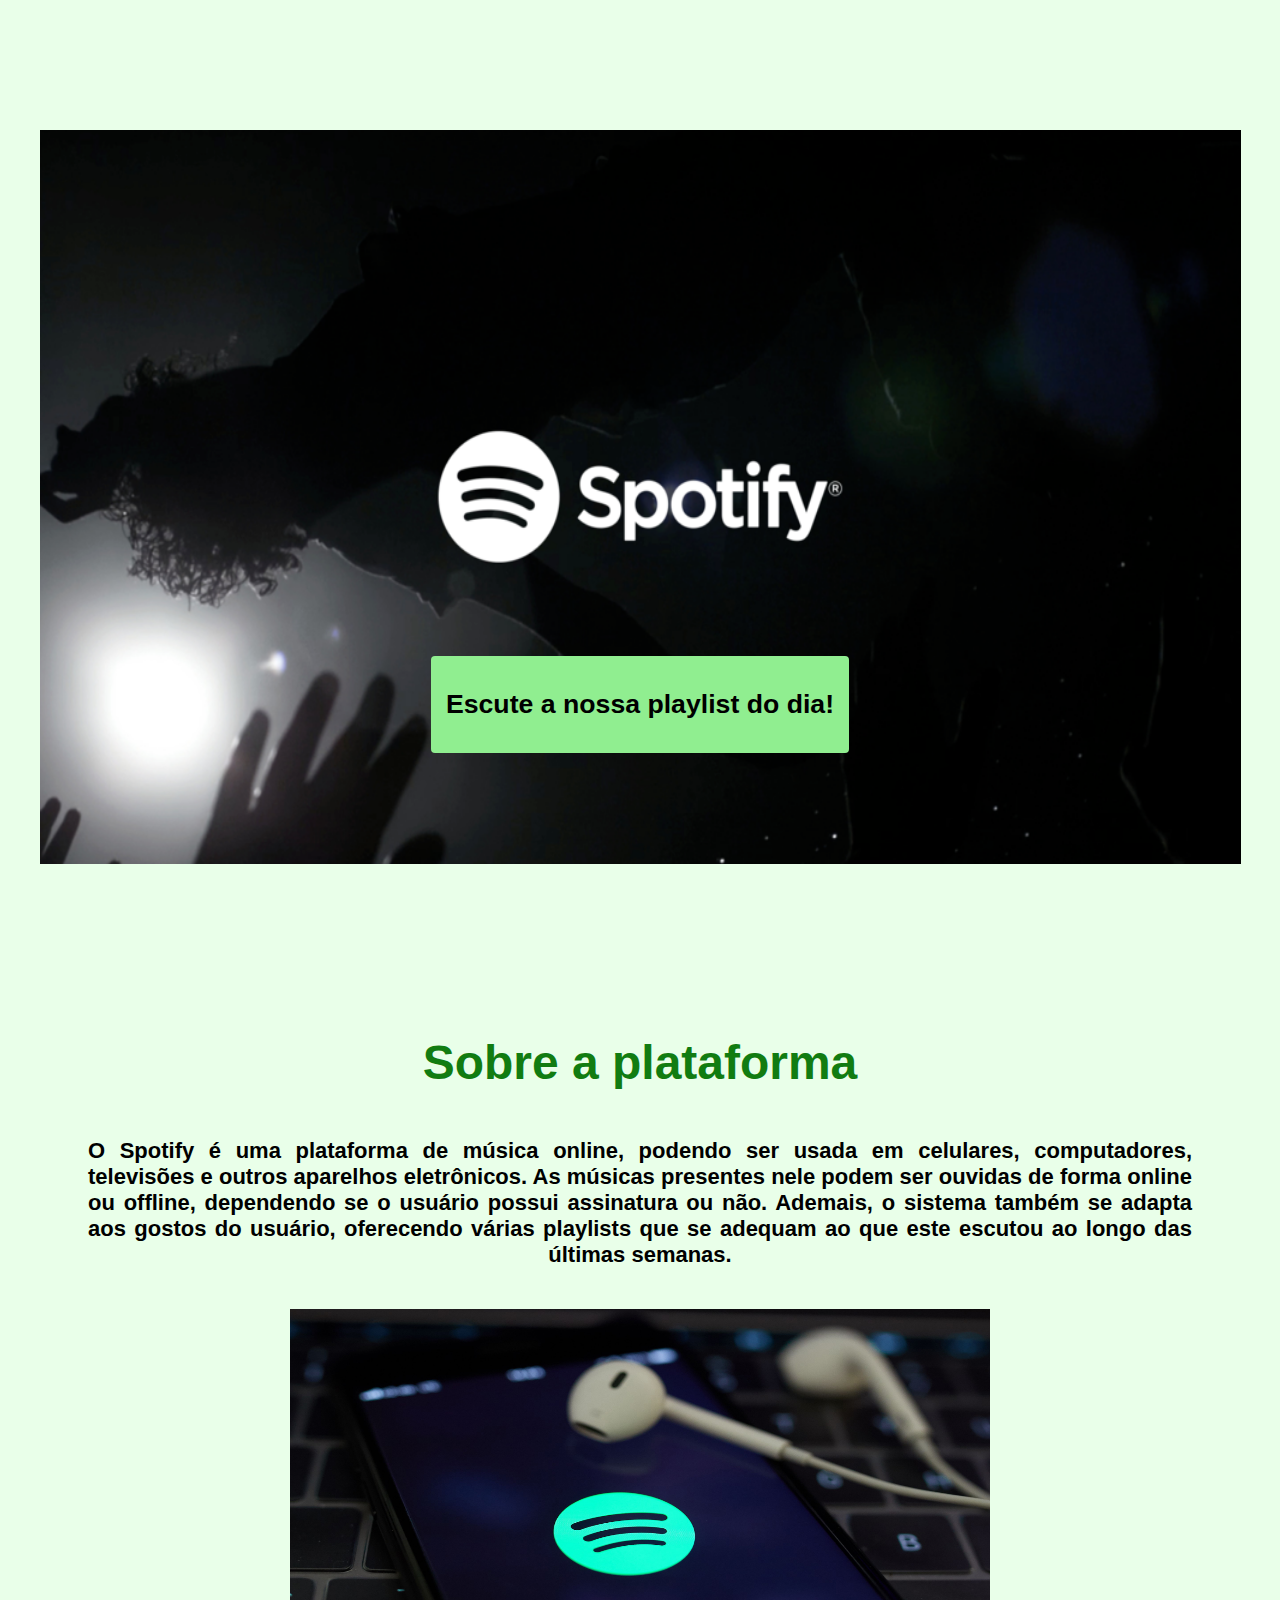
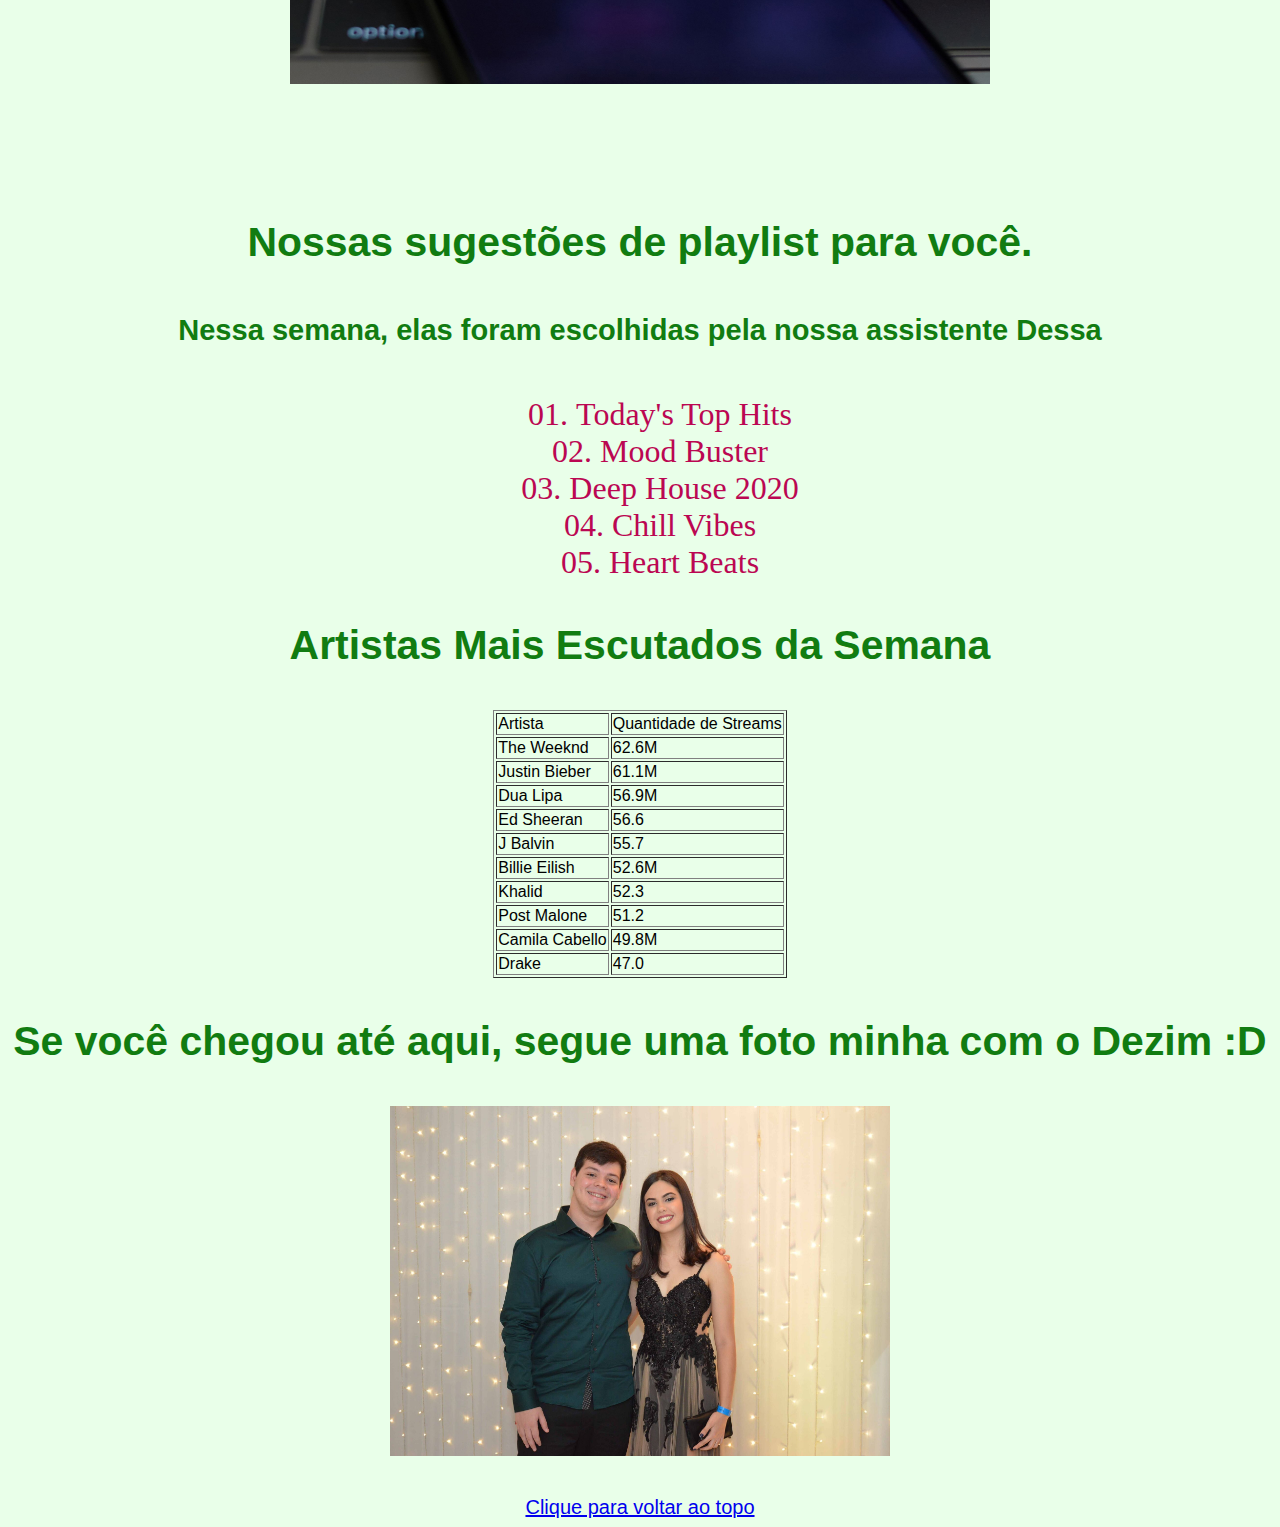
<file: index.html>
<head>
        <meta charset="UTF-8">
        <meta name="viewport" content="width=device-width, initial-scale=1.0">
        <title>Spotifysite</title>
    
</head>
<body>
    <link rel="stylesheet" type="text/css" href="style.css">

    <div id="header">
        <center><br/><br/><br/><br/><br/><br/><br/><br/><br/><br/><br/><br/><br/><br/><br/><br/><br/><br/><br/><br/><br/><br/><br/><br/><br/><br/><br/><br/><br/><br/><br/><br/><br/><br/><br/><br/>
        <button><h1><a  href="https://open.spotify.com/playlist/37i9dQZF1DX2TRYkJECvfC"target="_blank" hover style="color:black" >Escute a nossa playlist do dia!</a></h1></button></center><br/><br/><br/><br/><br/><br/><br/><br/><br/><br/><br/><br/><br/>
    </div>

    <div id="content">
        <center>
            <span id="about">
                <h3>Sobre a plataforma</h3><p/p>
                <h5 id="hello">O Spotify é uma plataforma de música online, podendo ser usada em celulares, computadores, televisões e outros aparelhos
                    eletrônicos. As músicas presentes nele podem ser ouvidas de forma online ou offline, dependendo se o usuário possui assinatura ou não.
                    Ademais, o sistema também se adapta aos gostos do usuário, oferecendo várias playlists que se adequam ao que este escutou ao longo das últimas semanas.
                </h5>
                <p/p>
               <img src="img/spotify-ingham.jpg" width="700" height="375">
               <br/><br/><br/>
            </span>

        </center>
    </div>
    <div id="suggestions">
        <center>
            <h3> Nossas sugestões de playlist para você. </h3><p/p>
            <h5> Nessa semana, elas foram escolhidas pela nossa assistente Dessa</h4>
            <p/p></center> 
    </div>
        <div id="indica">
               <center>
               <ol id="lista">
                   <li> Today's Top Hits</li>
                   <li> Mood Buster</li>
                   <li> Deep House 2020</li>
                   <li> Chill Vibes</li>
                   <li> Heart Beats</li>
                   
               </ol></center>
               <p/p>
        </div>
        <p/p>
        <div id="artistas">
            <center><h3> Artistas Mais Escutados da Semana</h3><p/p></center>
            <center>
            <table id="tabela" border="1">
                <tr><td> Artista</td><td>Quantidade de Streams</td></tr>
                <tr><td> The Weeknd</td><td>62.6M</td></tr>
                <tr><td>Justin Bieber</td><td>61.1M</td></tr>
                <tr><td>Dua Lipa</td><td>56.9M</td></tr>
                <tr><td>Ed Sheeran</td><td>56.6</td></tr>
                <tr><td>J Balvin</td><td>55.7</td></tr>
                <tr><td>Billie Eilish</td><td>52.6M</td></tr>
                <tr><td>Khalid</td><td>52.3</td></tr>
                <tr><td>Post Malone</td><td>51.2</td></tr>
                <tr><td>Camila Cabello</td><td>49.8M</td></tr>
                <tr><td>Drake</td><td>47.0</td></tr>
                
                

                
            </table></center>
            <p/p>
            <div id="bottom">
            <center>
                <h3>Se você chegou até aqui, segue uma foto minha com o Dezim :D</h3>
                <img src="img/euedezim.jpeg" width="500" height="350"><br/>
                <br/>
                <a href="#header" id="fim">Clique para voltar ao topo</a>
            
            </center></div>
        </div>
          
            
        
    
       
</body>
</html>
</file>
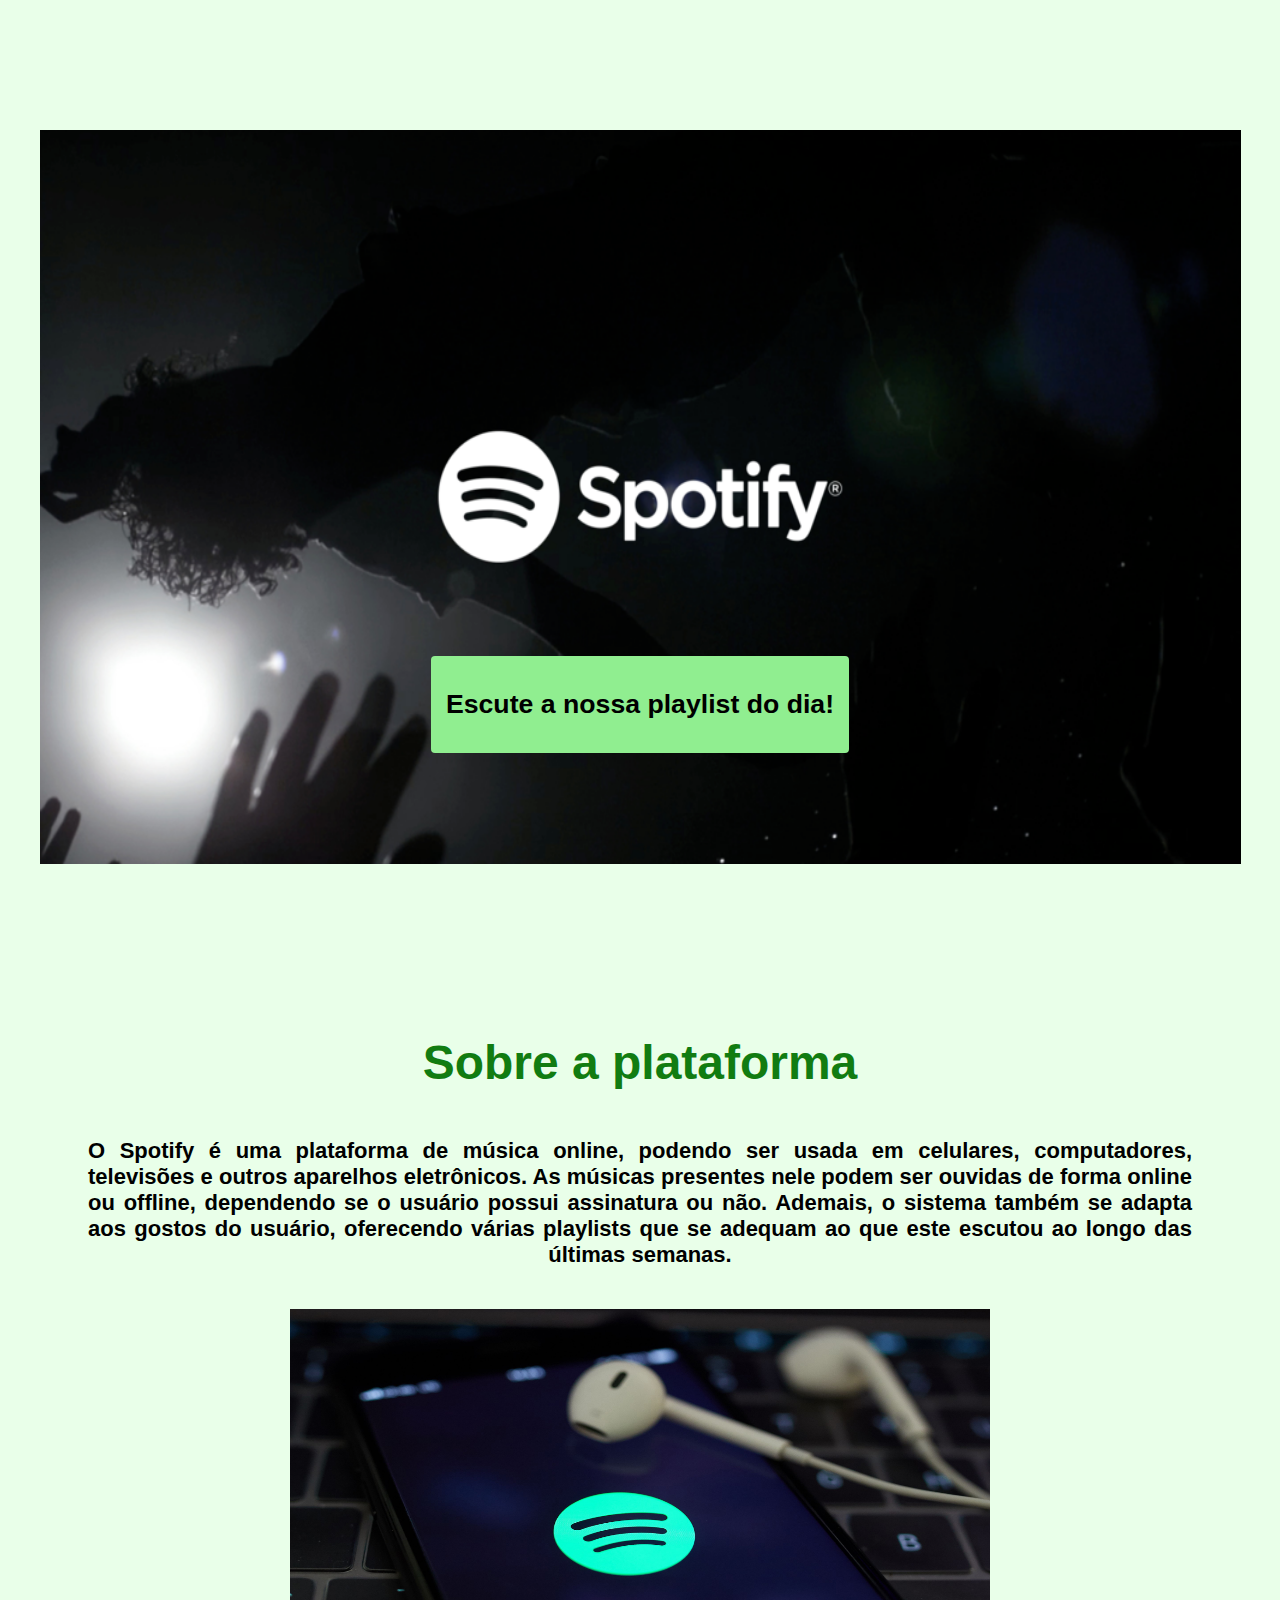
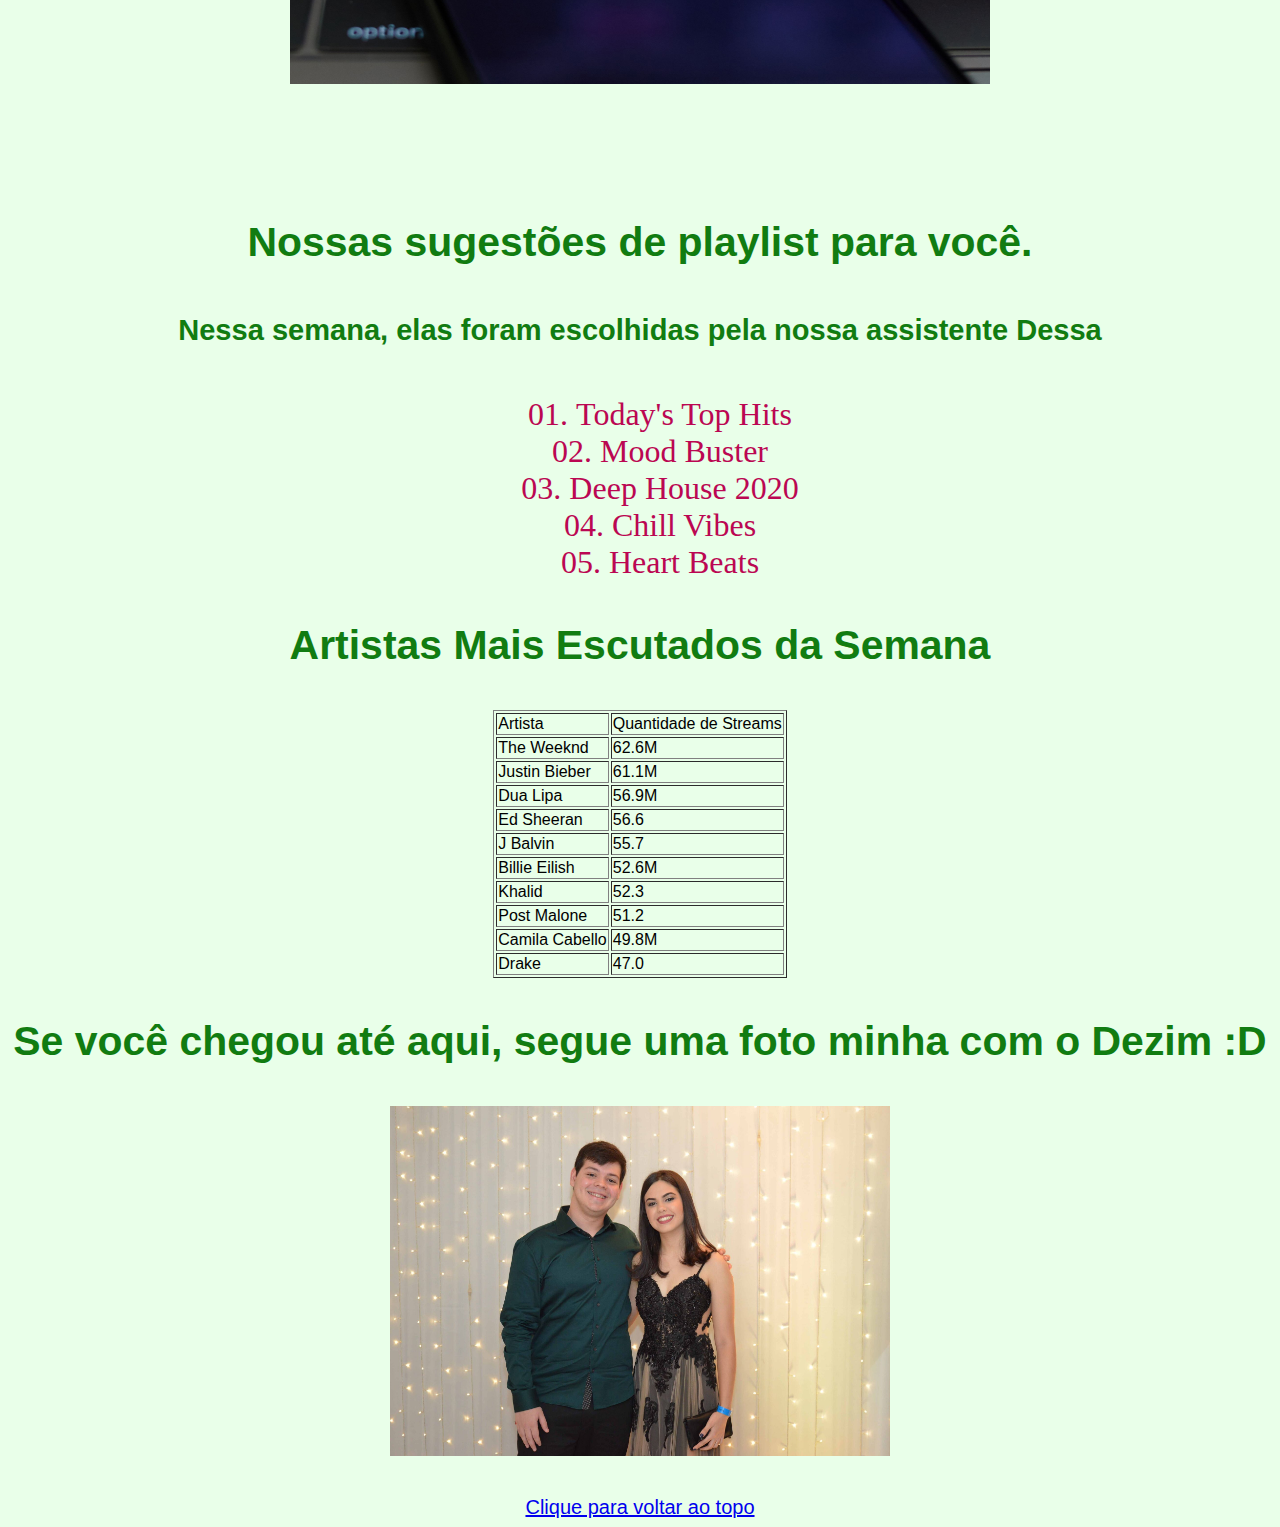
<file: spotifylindo.html>
<head>
        <meta charset="UTF-8">
        <meta name="viewport" content="width=device-width, initial-scale=1.0">
        <title>Spotifysite</title>
    
</head>
<body>
    <link rel="stylesheet" type="text/css" href="style.css">

    <div id="header">
        <center><br/><br/><br/><br/><br/><br/><br/><br/><br/><br/><br/><br/><br/><br/><br/><br/><br/><br/><br/><br/><br/><br/><br/><br/><br/><br/><br/><br/><br/><br/><br/><br/><br/><br/><br/><br/>
        <button><h1><a  href="https://open.spotify.com/playlist/37i9dQZF1DX2TRYkJECvfC"target="_blank" hover style="color:black" >Escute a nossa playlist do dia!</a></h1></button></center><br/><br/><br/><br/><br/><br/><br/><br/><br/><br/><br/><br/><br/>
    </div>

    <div id="content">
        <center>
            <span id="about">
                <h3>Sobre a plataforma</h3><p/p>
                <h5 id="hello">O Spotify é uma plataforma de música online, podendo ser usada em celulares, computadores, televisões e outros aparelhos
                    eletrônicos. As músicas presentes nele podem ser ouvidas de forma online ou offline, dependendo se o usuário possui assinatura ou não.
                    Ademais, o sistema também se adapta aos gostos do usuário, oferecendo várias playlists que se adequam ao que este escutou ao longo das últimas semanas.
                </h5>
                <p/p>
               <img src="img/spotify-ingham.jpg" width="700" height="375">
               <br/><br/><br/>
            </span>

        </center>
    </div>
    <div id="suggestions">
        <center>
            <h3> Nossas sugestões de playlist para você. </h3><p/p>
            <h5> Nessa semana, elas foram escolhidas pela nossa assistente Dessa</h4>
            <p/p></center> 
    </div>
        <div id="indica">
               <center>
               <ol id="lista">
                   <li> Today's Top Hits</li>
                   <li> Mood Buster</li>
                   <li> Deep House 2020</li>
                   <li> Chill Vibes</li>
                   <li> Heart Beats</li>
                   
               </ol></center>
               <p/p>
        </div>
        <p/p>
        <div id="artistas">
            <center><h3> Artistas Mais Escutados da Semana</h3><p/p></center>
            <center>
            <table id="tabela" border="1">
                <tr><td> Artista</td><td>Quantidade de Streams</td></tr>
                <tr><td> The Weeknd</td><td>62.6M</td></tr>
                <tr><td>Justin Bieber</td><td>61.1M</td></tr>
                <tr><td>Dua Lipa</td><td>56.9M</td></tr>
                <tr><td>Ed Sheeran</td><td>56.6</td></tr>
                <tr><td>J Balvin</td><td>55.7</td></tr>
                <tr><td>Billie Eilish</td><td>52.6M</td></tr>
                <tr><td>Khalid</td><td>52.3</td></tr>
                <tr><td>Post Malone</td><td>51.2</td></tr>
                <tr><td>Camila Cabello</td><td>49.8M</td></tr>
                <tr><td>Drake</td><td>47.0</td></tr>
                
                

                
            </table></center>
            <p/p>
            <div id="bottom">
            <center>
                <h3>Se você chegou até aqui, segue uma foto minha com o Dezim :D</h3>
                <img src="img/euedezim.jpeg" width="500" height="350"><br/>
                <br/>
                <a href="#header" id="fim">Clique para voltar ao topo</a>
            
            </center></div>
        </div>
          
            
        
    
       
</body>
</html>
</file>
<file: style.css>
body{
    background-color:rgb(233, 255, 233);
}
#hi{
    text-align: center;
    background-color: rgb(21, 228, 217);
}
a:link{
    text-decoration: none;
    
}
#header{

background-image: url(img/Spotify-Header.png);
background-repeat: no-repeat;
background-size: 95% 75%;
background-position: center;
background-attachment: scroll;
}
h1{
    
    position: relative;
}
button{
    background-color: lightgreen;
    border: none;
    border-radius: 4px;
    padding: 15px;
}

#about{
    font-family: sans-serif;
    font-size: 41px;
    color: rgb(17, 124, 17);
}
#hello{
    
    text-decoration: none;
    font-size: 22px;
    margin: 0px 80px;
    text-align: justify;
    text-align-last: center;
    color: black;
}
#suggestions{
    font-family: sans-serif;
    font-size:35px;
    color: rgb(17, 124, 17);
}
ol#lista{
    
    font-size: 32px;
    color: rgb(187, 7, 82);
    font-family: 'Segoe UI';
    list-style-type: decimal-leading-zero;
    list-style-position: inside;
    
}
#artistas{
    font-family: sans-serif;
    font-size: 35px;
    color:rgb(17, 124, 17);
}
table#tabela{
    color: black;
}
#fim{
    font-size: 20px;
    text-decoration: underline;
}
</file>
